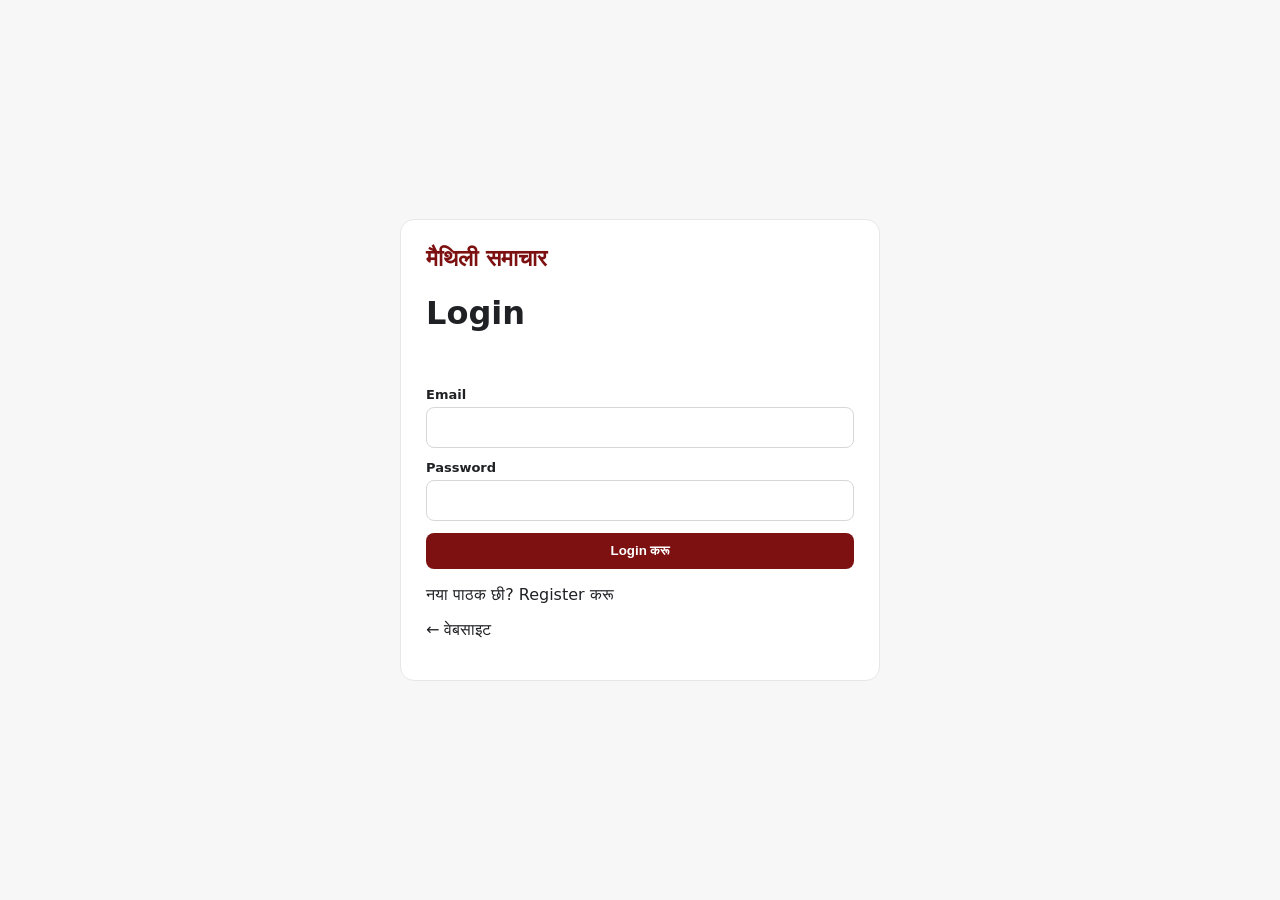
<file: login.html>
<!doctype html><html lang="mai"><head><meta charset="utf-8"><meta name="viewport" content="width=device-width,initial-scale=1"><title>Login — मैथिली समाचार</title><link rel="stylesheet" href="/style.css"></head><body><main class="auth-page"><div class="auth-box"><a class="logo" href="/">मैथिली समाचार</a><h1>Login</h1><div id="msg" class="msg"></div><label>Email</label><input id="email" class="input" type="email" autocomplete="email"><label>Password</label><input id="password" class="input" type="password" autocomplete="current-password"><button id="go" class="btn btn-primary wide">Login करू</button><p>नया पाठक छी? <a href="/register.html">Register करू</a></p><p><a href="/">← वेबसाइट</a></p></div></main><script>const $=s=>document.querySelector(s);async function go(){const b={action:'login',email:$('#email').value.trim(),password:$('#password').value};$('#go').disabled=true;$('#msg').textContent='Login भ' रहल अछि...';try{const r=await fetch('/api/auth',{method:'POST',headers:{'Content-Type':'application/json','Accept':'application/json'},credentials:'include',body:JSON.stringify(b)});const text=await r.text();let d;try{d=JSON.parse(text)}catch(_){throw Error('Server सँ JSON response नहि आयल। /api/auth deployment जाँच करू।')}if(!r.ok||!d.success)throw Error(d.error||'Email अथवा password गलत अछि।');if(d.user.role==='reader')location.href='/account.html';else if(d.user.role==='author')location.href='/admin.html';else location.href='/admin.html'}catch(e){$('#msg').textContent=e.message;$('#go').disabled=false}}$('#go').onclick=go;document.addEventListener('keydown',e=>e.key==='Enter'&&go());</script></body></html>
</file>
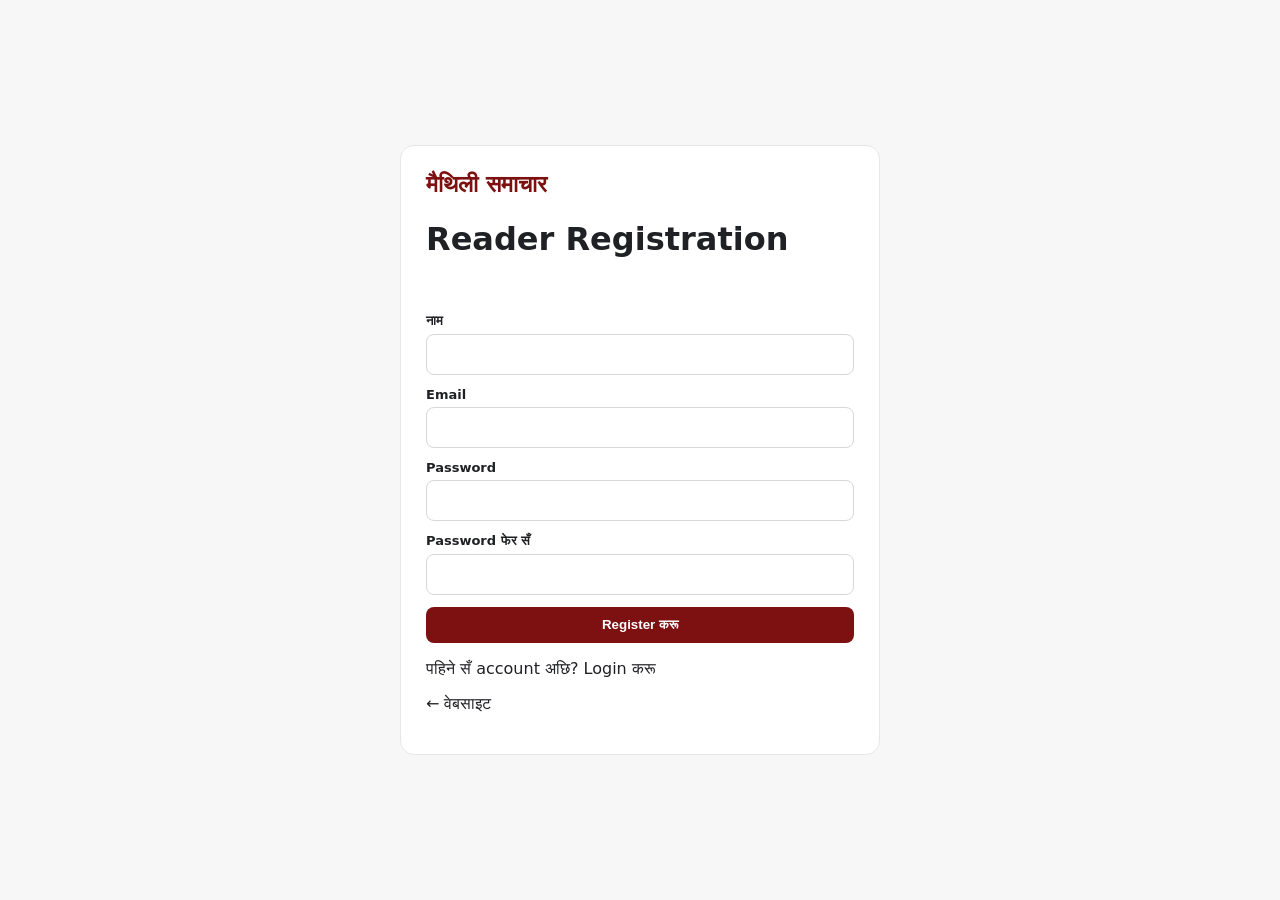
<file: register.html>
<!doctype html><html lang="mai"><head><meta charset="utf-8"><meta name="viewport" content="width=device-width,initial-scale=1"><title>Register — मैथिली समाचार</title><link rel="stylesheet" href="/style.css"></head><body><main class="auth-page"><div class="auth-box"><a class="logo" href="/">मैथिली समाचार</a><h1>Reader Registration</h1><div id="msg" class="msg"></div><label>नाम</label><input id="name" class="input" autocomplete="name"><label>Email</label><input id="email" class="input" type="email" autocomplete="email"><label>Password</label><input id="password" class="input" type="password" autocomplete="new-password"><label>Password फेर सँ</label><input id="password2" class="input" type="password" autocomplete="new-password"><button id="go" class="btn btn-primary wide">Register करू</button><p>पहिने सँ account अछि? <a href="/login.html">Login करू</a></p><p><a href="/">← वेबसाइट</a></p></div></main><script>const $=s=>document.querySelector(s);async function go(){const name=$('#name').value.trim(),email=$('#email').value.trim(),password=$('#password').value;if(password!==$('#password2').value){$('#msg').textContent='Password समान नहि अछि।';return}if(password.length<8){$('#msg').textContent='Password कम-से-कम 8 अक्षरक हो।';return}$('#go').disabled=true;$('#msg').textContent='Account बनि रहल अछि...';try{const r=await fetch('/api/auth',{method:'POST',headers:{'Content-Type':'application/json'},credentials:'include',body:JSON.stringify({action:'register',name,email,password})}),d=await r.json();if(!r.ok||!d.success)throw Error(d.error||'Registration failed');location.href='/account.html'}catch(e){$('#msg').textContent=e.message;$('#go').disabled=false}}$('#go').onclick=go;</script></body></html>
</file>
<file: style.css>
*{box-sizing:border-box}body{margin:0;font-family:system-ui,-apple-system,"Noto Sans Devanagari",Arial,sans-serif;background:#f7f7f8;color:#202124}a{text-decoration:none;color:inherit}.container{width:min(1180px,calc(100% - 24px));margin:auto}.top{background:#7d1111;color:#fff}.topin{height:38px;display:flex;align-items:center;justify-content:space-between;font-size:13px}.top a{text-decoration:underline}.header{background:#fff;border-bottom:1px solid #eee;position:sticky;top:0;z-index:50}.head{min-height:68px;display:flex;align-items:center;gap:15px}.logo{font-size:23px;font-weight:900;color:#7d1111;white-space:nowrap}.desktop-nav{display:flex;align-items:center;gap:3px;margin-left:auto}.nav-item{position:relative}.nav-btn{display:block;padding:12px 10px;font-weight:800}.dropdown{display:none;position:absolute;top:100%;left:0;min-width:210px;background:#fff;border:1px solid #eee;box-shadow:0 12px 30px #0001;border-radius:10px;padding:6px}.nav-item:hover .dropdown{display:block}.dropdown a{display:block;padding:9px;border-radius:7px}.dropdown a:hover{background:#f7eded;color:#7d1111}.mobile-toggle{display:none;border:0;background:#f2f2f2;border-radius:8px;padding:8px 11px;font-size:20px}.mobile-nav{display:none;padding-bottom:12px}.mobile-nav.open{display:block}.m-parent{border-top:1px solid #eee}.m-parent button{width:100%;border:0;background:none;padding:12px 2px;text-align:left;font-weight:800;display:flex;justify-content:space-between}.m-sub{display:none;padding:0 0 5px 15px}.m-sub.open{display:block}.m-sub a{display:block;padding:9px;color:#555}.searchbar{display:flex;gap:8px;margin:18px 0}.searchbar .input{flex:1}.hero{margin:18px 0}.hero-grid{display:grid;grid-template-columns:2fr 1fr;gap:16px}.hero-card,.card,.panel,.news-card,.article,.auth-box{background:#fff;border:1px solid #e7e7e7;border-radius:14px;overflow:hidden}.hero-card img,.news-img{width:100%;height:275px;object-fit:cover;background:#eee}.hero-body,.pad{padding:18px}.hero-title{font-size:28px;line-height:1.25;margin:0 0 8px}.section-title{font-size:20px;border-left:4px solid #7d1111;padding-left:9px;margin:25px 0 12px}.news-grid{display:grid;grid-template-columns:repeat(3,1fr);gap:15px}.news-card{overflow:hidden}.news-card .news-img{height:170px}.news-body{padding:13px}.news-title{font-weight:850;line-height:1.4;font-size:16px}.tag{display:inline-block;background:#f5e7e7;color:#7d1111;border-radius:18px;padding:4px 8px;font-size:11px;margin-bottom:7px}.muted{color:#777;font-size:13px}.article{padding:25px;margin:20px 0}.article h1{font-size:38px;line-height:1.2}.article>img{display:block;width:100%;max-height:520px;object-fit:cover;border-radius:12px;margin:18px 0}.article-content{font-size:18px;line-height:1.9;white-space:pre-wrap}.engage{display:flex;gap:8px;margin:18px 0}.comments{border-top:1px solid #eee;padding-top:18px}.comment{border:1px solid #eee;border-radius:10px;padding:12px;margin:8px 0}.input,select,textarea{width:100%;border:1px solid #d7d7d7;border-radius:8px;padding:10px;background:#fff;font:inherit}.form-grid{display:grid;grid-template-columns:1fr 1fr;gap:12px}.full{grid-column:1/-1}.actions{display:flex;gap:8px;align-items:center;flex-wrap:wrap}.between{justify-content:space-between}.btn{border:0;border-radius:8px;padding:10px 14px;cursor:pointer;font-weight:800}.btn:disabled{opacity:.55;cursor:not-allowed}.btn-primary{background:#7d1111;color:#fff}.btn-light{background:#f0f0f0;color:#222}.btn-danger{background:#c62828;color:#fff}.wide{width:100%;margin-top:12px}.msg{min-height:22px;color:#a00;margin:8px 0}.auth-page{min-height:100vh;display:grid;place-items:center;padding:20px;background:#f7f7f8}.auth-box{width:min(480px,100%);padding:25px}.auth-box label{display:block;font-weight:700;font-size:13px;margin:12px 0 5px}.table-wrap{overflow:auto}.table{width:100%;border-collapse:collapse}.table th,.table td{padding:9px;border-bottom:1px solid #eee;text-align:left;font-size:13px;vertical-align:top}.table .input{min-width:120px}.badge{display:inline-block;padding:4px 8px;border-radius:20px;background:#eee;font-size:11px}.plans{display:grid;grid-template-columns:repeat(2,1fr);gap:12px}.plan{border:1px solid #eee;border-radius:12px;padding:15px}.price{font-size:25px;font-weight:900;color:#7d1111}.account-grid{display:grid;grid-template-columns:1fr 2fr;gap:15px}.row{display:flex;justify-content:space-between;border-bottom:1px solid #eee;padding:10px 0}.dashnav{display:flex;gap:4px;flex:1;overflow:auto}.dashnav button{border:0;background:#f3f3f3;padding:9px 11px;border-radius:8px;cursor:pointer;font-weight:700;white-space:nowrap}.modal{position:fixed;inset:0;background:#0008;display:none;align-items:center;justify-content:center;padding:14px;z-index:100}.modal.show{display:flex}.modal-box{width:min(800px,100%);max-height:92vh;overflow:auto;background:#fff;border-radius:14px;padding:20px}.toast{position:fixed;right:16px;bottom:16px;background:#222;color:#fff;padding:11px 15px;border-radius:8px;display:none}.footer{margin-top:35px;background:#222;color:#ccc;padding:25px 0}@media(max-width:800px){.desktop-nav{display:none}.mobile-toggle{display:block;margin-left:auto}.hero-grid,.account-grid{grid-template-columns:1fr}.news-grid{grid-template-columns:1fr 1fr}.logo{font-size:19px}.dashnav{order:3;width:100%}.head{flex-wrap:wrap;padding:8px 0}.head>.btn{margin-left:auto}.article h1{font-size:29px}.form-grid{grid-template-columns:1fr}.full{grid-column:auto}}@media(max-width:520px){.news-grid{grid-template-columns:1fr}.searchbar{flex-direction:column}.plans{grid-template-columns:1fr}.topin{font-size:11px}.container{width:calc(100% - 16px)}}
</file>
